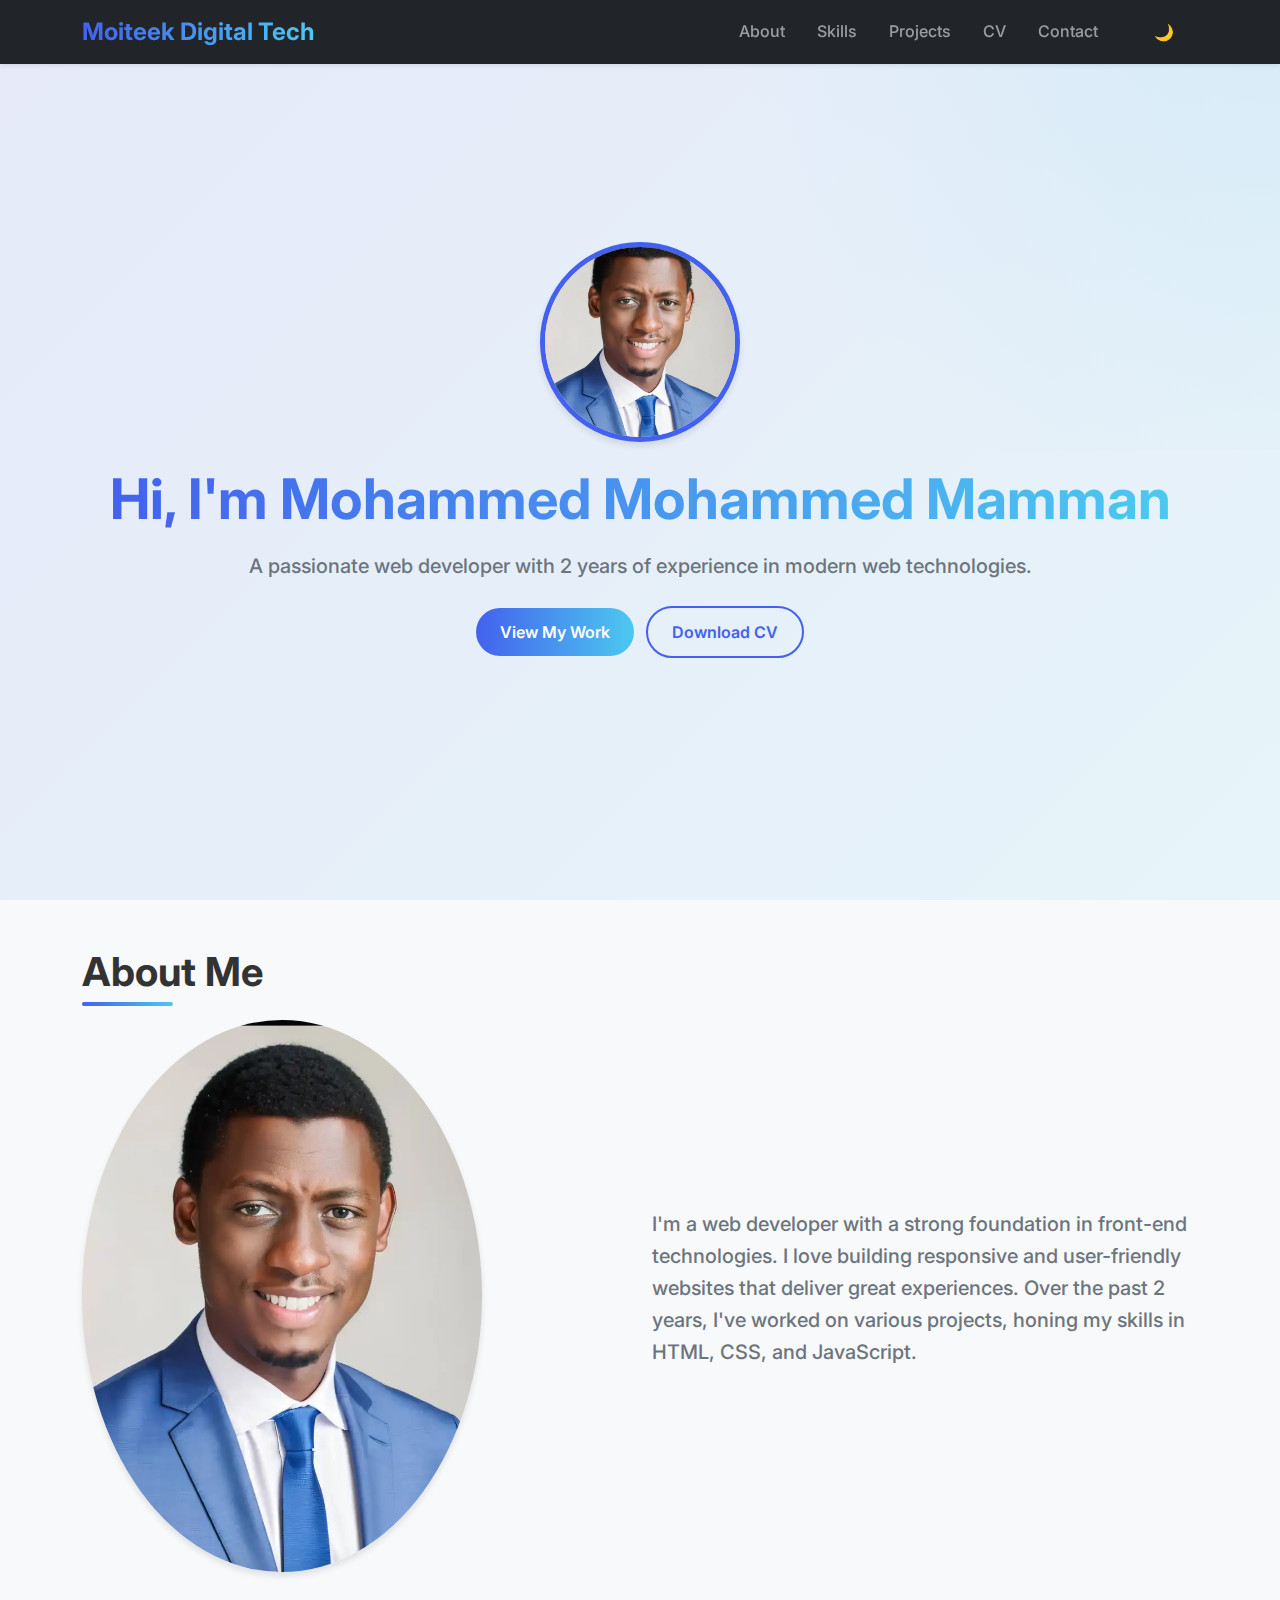
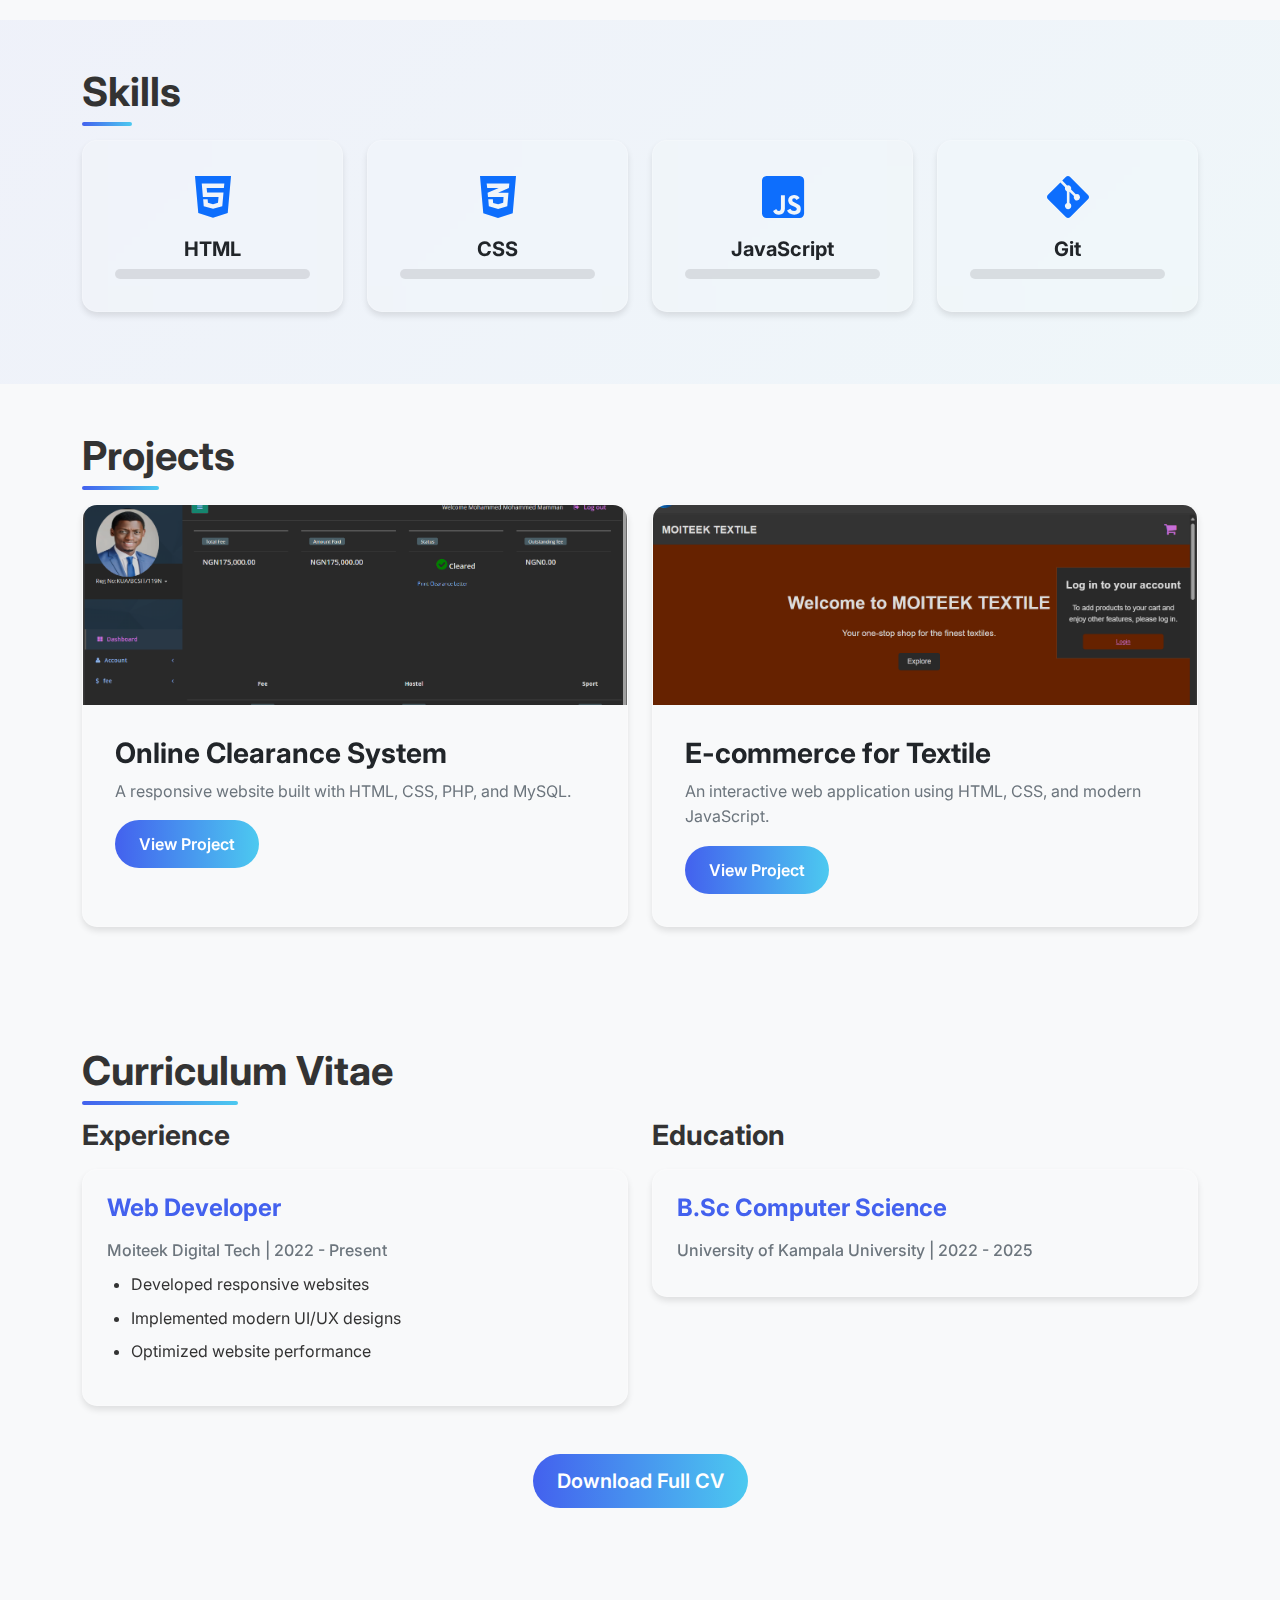
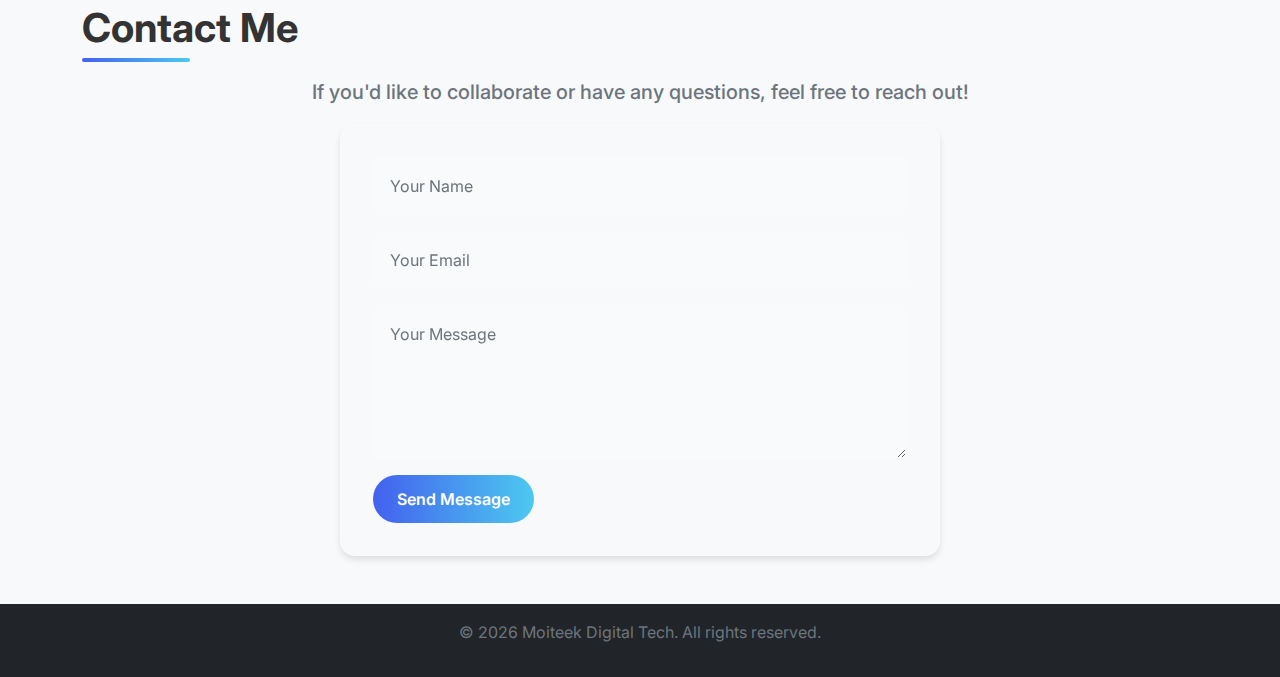
<file: port/index.html>
<!DOCTYPE html>
<html lang="en">
<head>
  <meta charset="UTF-8">
  <meta name="viewport" content="width=device-width, initial-scale=1.0">
  <title>Moiteek Digital Tech - Web Developer</title>
  <!-- Bootstrap CSS -->
  <link href="https://cdn.jsdelivr.net/npm/bootstrap@5.3.0/dist/css/bootstrap.min.css" rel="stylesheet">
  <!-- Font Awesome -->
  <link rel="stylesheet" href="https://cdnjs.cloudflare.com/ajax/libs/font-awesome/6.0.0/css/all.min.css">
  <!-- Google Fonts -->
  <link href="https://fonts.googleapis.com/css2?family=Inter:wght@400;500;600;700&display=swap" rel="stylesheet">
  <!-- Custom CSS -->
  <link rel="stylesheet" href="style.css">
</head>
<body>
  <!-- Header Section -->
  <header class="bg-dark text-white shadow-sm fixed-top">
    <div class="container">
      <nav class="navbar navbar-expand-lg navbar-dark">
        <a class="navbar-brand" href="#">Moiteek Digital Tech</a>
        <button class="navbar-toggler" type="button" data-bs-toggle="collapse" data-bs-target="#navbarNav">
          <span class="navbar-toggler-icon"></span>
        </button>
        <div class="collapse navbar-collapse" id="navbarNav">
          <ul class="navbar-nav ms-auto">
            <li class="nav-item"><a class="nav-link" href="#about">About</a></li>
            <li class="nav-item"><a class="nav-link" href="#skills">Skills</a></li>
            <li class="nav-item"><a class="nav-link" href="#projects">Projects</a></li>
            <li class="nav-item"><a class="nav-link" href="#cv">CV</a></li>
            <li class="nav-item"><a class="nav-link" href="#contact">Contact</a></li>
          </ul>
          <button id="theme-toggle" class="btn btn-outline-light ms-3">🌙</button>
        </div>
      </nav>
    </div>
  </header>

  <!-- Hero Section -->
  <section id="hero" class="vh-100 d-flex align-items-center">
    <div class="container text-center">
      <img src="images/dp.png" alt="Mohammed Mohammed Mamman - Web Developer" class="profile-photo rounded-circle mb-4">
      <h1 class="display-4 fw-bold">Hi, I'm Mohammed Mohammed Mamman</h1>
      <p class="lead">A passionate web developer with 2 years of experience in modern web technologies.</p>
      <div class="cta-buttons mt-4">
        <a href="#projects" class="btn btn-primary me-2">View My Work</a>
        <a href="#cv" class="btn btn-secondary">Download CV</a>
      </div>
    </div>
  </section>

  <!-- About Section -->
  <section id="about" class="py-5">
    <div class="container">
      <h2 class="text-center mb-4">About Me</h2>
      <div class="row align-items-center">
        <div class="col-md-6">
          <img src="images/dp.png" alt="Mohammed Mohammed Mamman" class="img-fluid rounded-circle">
        </div>
        <div class="col-md-6">
          <p class="lead">I'm a web developer with a strong foundation in front-end technologies. I love building responsive and user-friendly websites that deliver great experiences. Over the past 2 years, I've worked on various projects, honing my skills in HTML, CSS, and JavaScript.</p>
        </div>
      </div>
    </div>
  </section>

  <!-- Skills Section -->
  <section id="skills" class="bg-light py-5">
    <div class="container">
      <h2 class="text-center mb-4">Skills</h2>
      <div class="row text-center">
        <div class="col-md-3 mb-4">
          <div class="card h-100">
            <div class="card-body">
              <i class="fab fa-html5 fa-3x text-primary mb-3"></i>
              <h5 class="card-title">HTML</h5>
              <div class="progress">
                <div class="progress-bar" role="progressbar" style="width: 95%;" aria-valuenow="95" aria-valuemin="0" aria-valuemax="100">95%</div>
              </div>
            </div>
          </div>
        </div>
        <div class="col-md-3 mb-4">
          <div class="card h-100">
            <div class="card-body">
              <i class="fab fa-css3-alt fa-3x text-primary mb-3"></i>
              <h5 class="card-title">CSS</h5>
              <div class="progress">
                <div class="progress-bar" role="progressbar" style="width: 90%;" aria-valuenow="90" aria-valuemin="0" aria-valuemax="100">90%</div>
              </div>
            </div>
          </div>
        </div>
        <div class="col-md-3 mb-4">
          <div class="card h-100">
            <div class="card-body">
              <i class="fab fa-js-square fa-3x text-primary mb-3"></i>
              <h5 class="card-title">JavaScript</h5>
              <div class="progress">
                <div class="progress-bar" role="progressbar" style="width: 85%;" aria-valuenow="85" aria-valuemin="0" aria-valuemax="100">85%</div>
              </div>
            </div>
          </div>
        </div>
        <div class="col-md-3 mb-4">
          <div class="card h-100">
            <div class="card-body">
              <i class="fab fa-git-alt fa-3x text-primary mb-3"></i>
              <h5 class="card-title">Git</h5>
              <div class="progress">
                <div class="progress-bar" role="progressbar" style="width: 80%;" aria-valuenow="80" aria-valuemin="0" aria-valuemax="100">80%</div>
              </div>
            </div>
          </div>
        </div>
      </div>
    </div>
  </section>

  <!-- Projects Section -->
  <section id="projects" class="py-5">
    <div class="container">
      <h2 class="text-center mb-4">Projects</h2>
      <div class="row">
        <div class="col-md-6 mb-4">
          <div class="card h-100">
            <img src="images/clearancepic.png" alt="Online Clearance System" class="card-img-top">
            <div class="card-body">
              <h3 class="card-title">Online Clearance System</h3>
              <p class="card-text">A responsive website built with HTML, CSS, PHP, and MySQL.</p>
              <a href="http://localhost/student_clearance_system_kampala/index.php" class="btn btn-primary">View Project</a>
            </div>
          </div>
        </div>
        <div class="col-md-6 mb-4">
          <div class="card h-100">
            <img src="images/ecommercepic.png" alt="E-commerce for Textile" class="card-img-top">
            <div class="card-body">
              <h3 class="card-title">E-commerce for Textile</h3>
              <p class="card-text">An interactive web application using HTML, CSS, and modern JavaScript.</p>
              <a href="http://localhost/ecommerce" class="btn btn-primary">View Project</a>
            </div>
          </div>
        </div>
      </div>
    </div>
  </section>

  <!-- CV Section -->
  <section id="cv" class="bg-light py-5">
    <div class="container">
      <h2 class="text-center mb-4">Curriculum Vitae</h2>
      <div class="row">
        <div class="col-md-6">
          <h3>Experience</h3>
          <div class="cv-item">
            <h4>Web Developer</h4>
            <p>Moiteek Digital Tech | 2022 - Present</p>
            <ul>
              <li>Developed responsive websites</li>
              <li>Implemented modern UI/UX designs</li>
              <li>Optimized website performance</li>
            </ul>
          </div>
        </div>
        <div class="col-md-6">
          <h3>Education</h3>
          <div class="cv-item">
            <h4>B.Sc Computer Science</h4>
            <p>University of Kampala University | 2022 - 2025</p>
          </div>
        </div>
      </div>
      <div class="text-center mt-4">
        <a href="macv.pdf" download class="btn btn-primary btn-lg">Download Full CV</a>
      </div>
    </div>
  </section>

  <!-- Contact Section -->
  <section id="contact" class="py-5">
    <div class="container">
      <h2 class="text-center mb-4">Contact Me</h2>
      <p class="text-center lead">If you'd like to collaborate or have any questions, feel free to reach out!</p>
      <form class="contact-form">
        <div class="mb-3">
          <input type="text" class="form-control" placeholder="Your Name" required>
        </div>
        <div class="mb-3">
          <input type="email" class="form-control" placeholder="Your Email" required>
        </div>
        <div class="mb-3">
          <textarea class="form-control" rows="5" placeholder="Your Message" required></textarea>
        </div>
        <button type="submit" class="btn btn-primary">Send Message</button>
      </form>
    </div>
  </section>

  <!-- Footer -->
  <footer class="bg-dark text-white text-center py-3">
    <div class="container">
      <p>&copy; <span id="year"></span> Moiteek Digital Tech. All rights reserved.</p>
    </div>
  </footer>

  <!-- Bootstrap JS -->
  <script src="https://cdn.jsdelivr.net/npm/bootstrap@5.3.0/dist/js/bootstrap.bundle.min.js"></script>
  <!-- Custom JS -->
  <script src="script.js"></script>
</body>
</html>
</file>
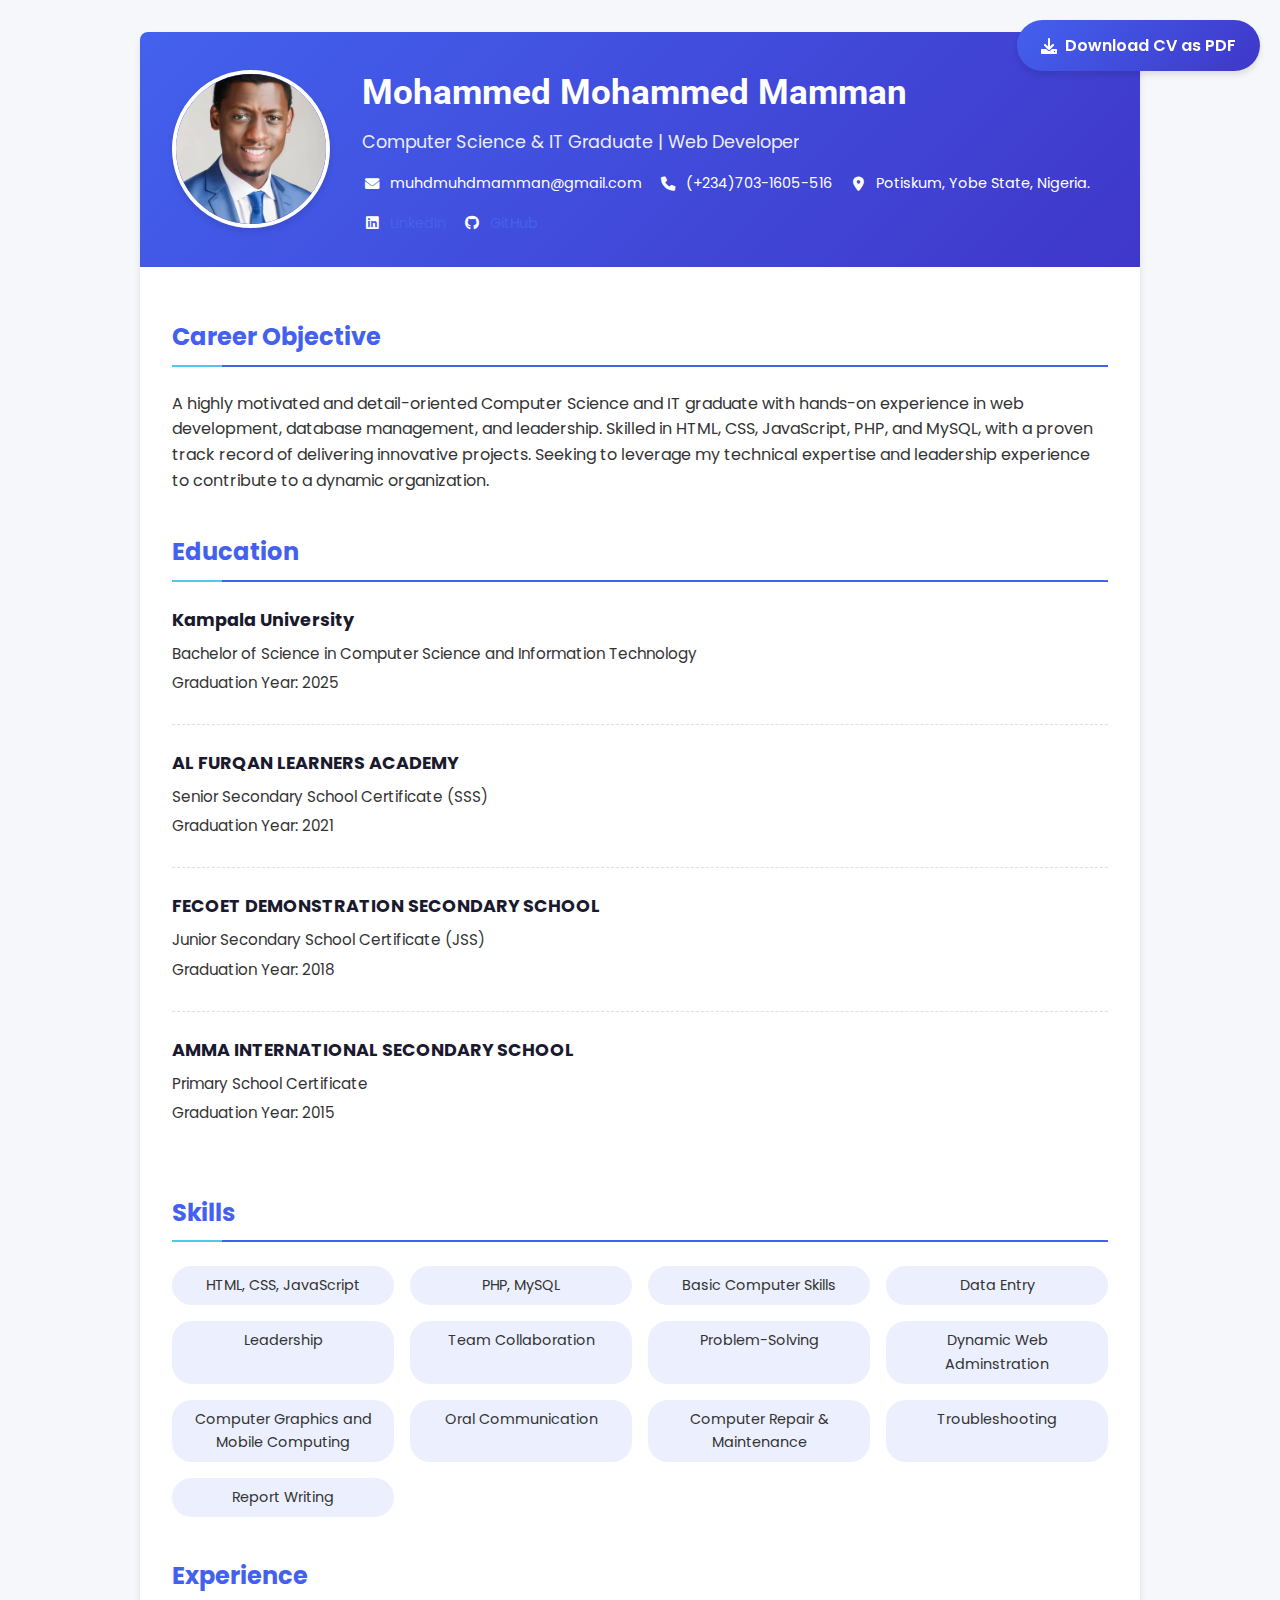
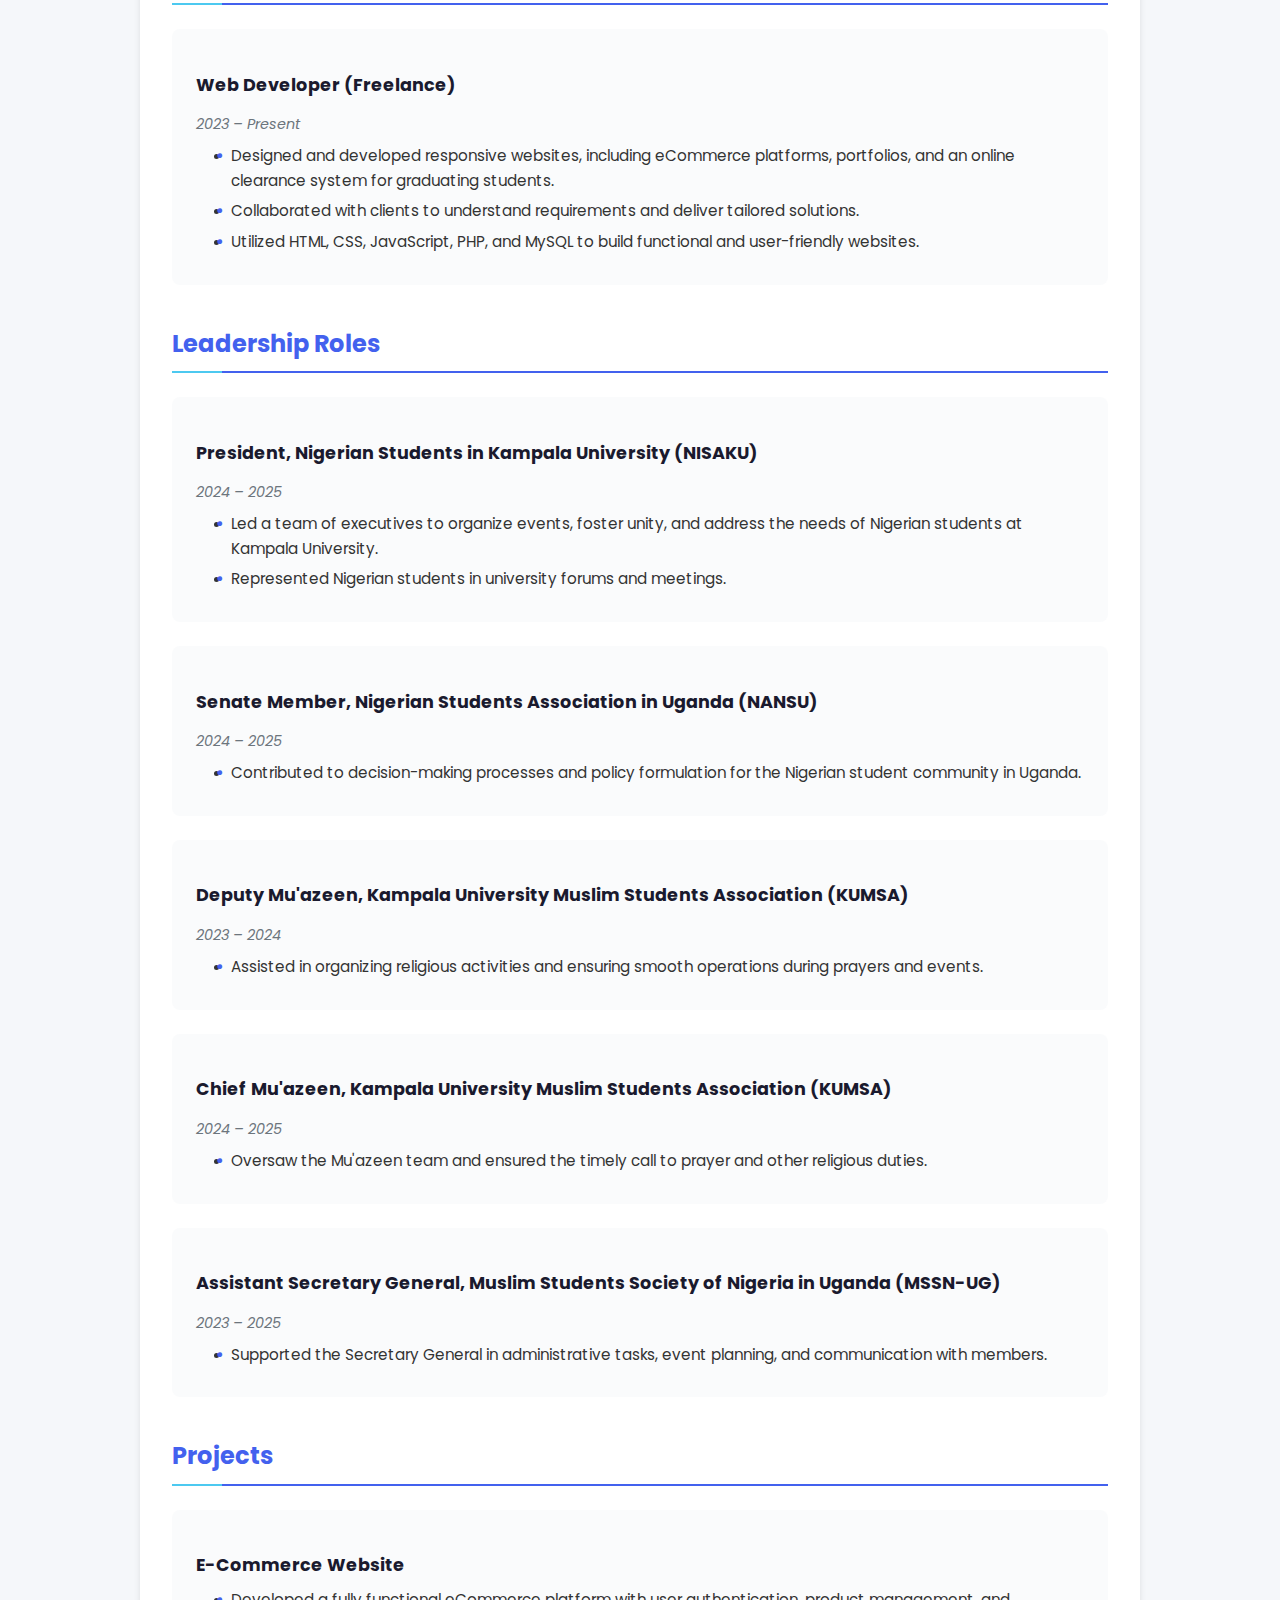
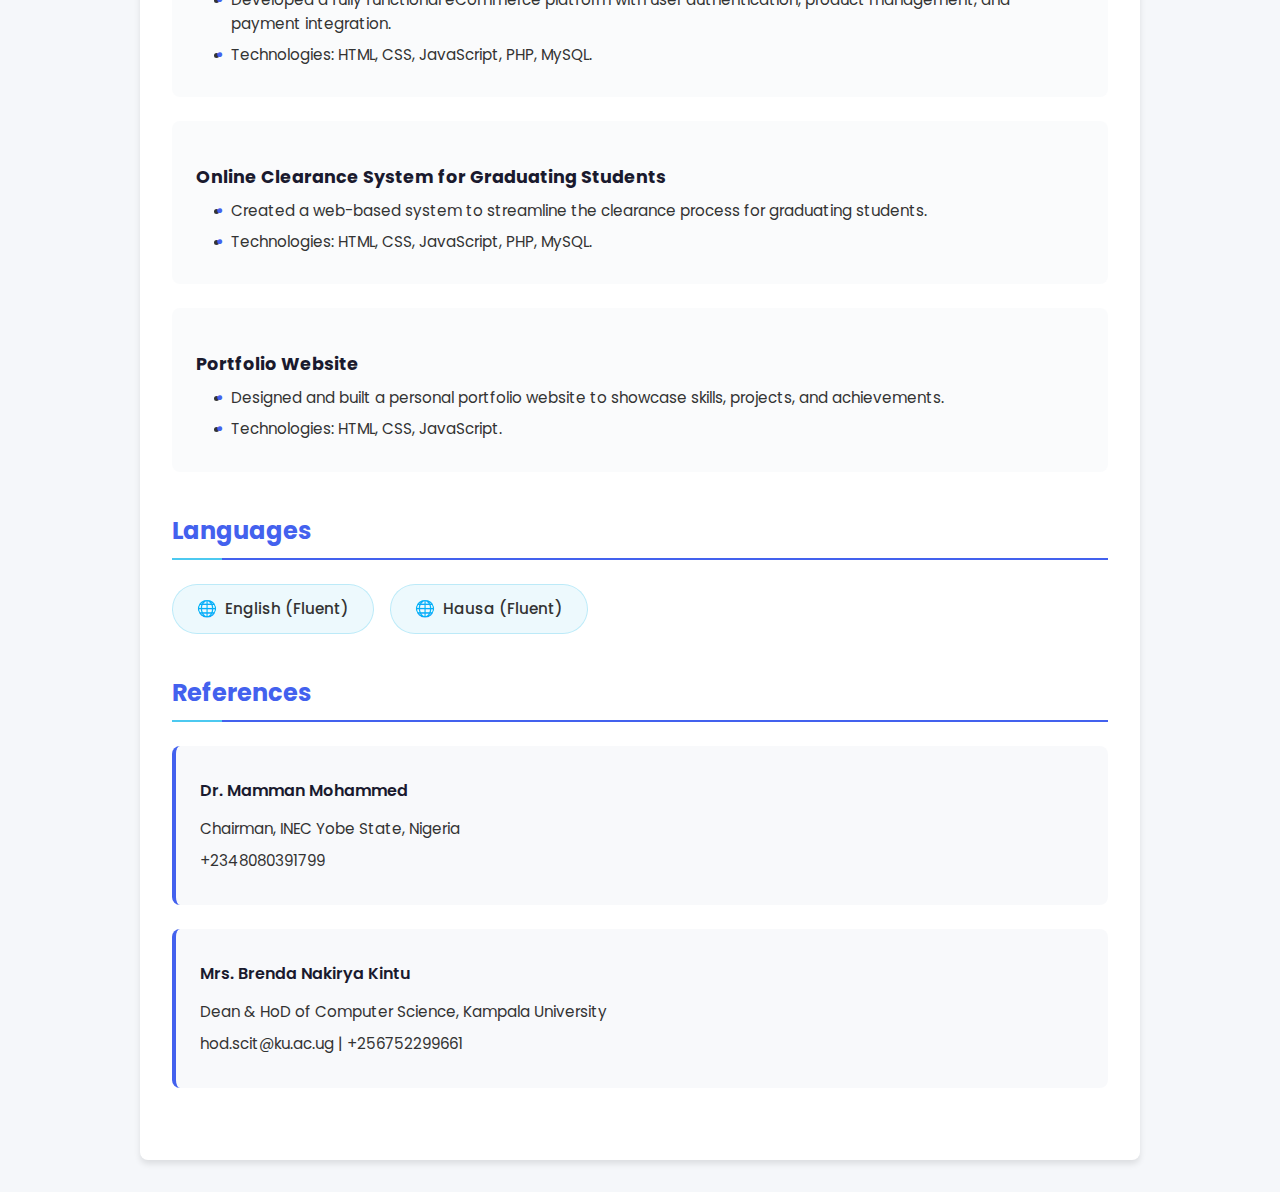
<file: port/cv.html>
<!DOCTYPE html>
<html lang="en">
<head>
  <meta charset="UTF-8">
  <meta name="viewport" content="width=device-width, initial-scale=1.0">
  <title>My CV</title>
  <link rel="stylesheet" href="cv.css">
  <link href="https://fonts.googleapis.com/css2?family=Roboto:wght@400;700&family=Poppins:wght@400;600&display=swap" rel="stylesheet">
  <link rel="stylesheet" href="https://cdnjs.cloudflare.com/ajax/libs/font-awesome/6.0.0/css/all.min.css">
</head>
<body>
  <!-- Download Button -->
  <div class="download-button">
    <a href="macv.pdf" download class="btn-download">
      <i class="fas fa-download"></i> Download CV as PDF
    </a>
  </div>

  <div class="cv-container">
    <!-- Header Section -->
    <header class="cv-header">
      <div class="profile-pic">
        <img src="images/dp.png" alt="Mohammed Mohammed Mamman">
      </div>
      <div class="header-info">
        <h1>Mohammed Mohammed Mamman</h1>
        <p>Computer Science & IT Graduate | Web Developer</p>
        <ul class="contact-info">
          <li><i class="fas fa-envelope"></i> muhdmuhdmamman@gmail.com</li>
          <li><i class="fas fa-phone"></i> (+234)703-1605-516</li>
          <li><i class="fas fa-map-marker-alt"></i> Potiskum, Yobe State, Nigeria.</li>
          <li><i class="fab fa-linkedin"></i> <a href="#">LinkedIn</a></li>
          <li><i class="fab fa-github"></i> <a href="#">GitHub</a></li>
        </ul>
      </div>
    </header>

    <!-- Main Content -->
    <main class="cv-main">
      <!-- Career Objective -->
      <section class="cv-section">
        <h2>Career Objective</h2>
        <p>
          A highly motivated and detail-oriented Computer Science and IT graduate with hands-on experience in web development, database management, and leadership. Skilled in HTML, CSS, JavaScript, PHP, and MySQL, with a proven track record of delivering innovative projects. Seeking to leverage my technical expertise and leadership experience to contribute to a dynamic organization.
        </p>
      </section>

      <!-- Education -->
      <section class="cv-section">
        <h2>Education</h2>
        <div class="education-item">
          <h3>Kampala University</h3>
          <p>Bachelor of Science in Computer Science and Information Technology</p>
          <p>Graduation Year: 2025</p>
        </div>
        <div class="education-item">
          <h3>AL FURQAN LEARNERS ACADEMY</h3>
          <p>Senior Secondary School Certificate (SSS)</p>
          <p>Graduation Year: 2021</p>
        </div>
        <div class="education-item">
          <h3>FECOET DEMONSTRATION SECONDARY SCHOOL</h3>
          <p>Junior Secondary School Certificate (JSS)</p>
          <p>Graduation Year: 2018</p>
        </div>
        <div class="education-item">
          <h3>AMMA INTERNATIONAL SECONDARY SCHOOL</h3>
          <p>Primary School Certificate</p>
          <p>Graduation Year: 2015</p>
        </div>
      </section>

      <!-- Skills -->
      <section class="cv-section">
        <h2>Skills</h2>
        <ul class="skills-list">
          <li>HTML, CSS, JavaScript</li>
          <li>PHP, MySQL</li>
          <li>Basic Computer Skills</li>
          <li>Data Entry</li>
          <li>Leadership</li>
          <li>Team Collaboration</li>
          <li>Problem-Solving</li>
          <li>Dynamic Web Adminstration</li>
          <li>Computer Graphics and Mobile Computing</li>
          <li>Oral Communication</li>
          <li>Computer Repair & Maintenance </li>
          <li>Troubleshooting</li>
          <li>Report Writing</li>
        </ul>
      </section>

      <!-- Experience -->
      <section class="cv-section">
        <h2>Experience</h2>
        <div class="experience-item">
          <h3>Web Developer (Freelance)</h3>
          <p>2023 – Present</p>
          <ul>
            <li>Designed and developed responsive websites, including eCommerce platforms, portfolios, and an online clearance system for graduating students.</li>
            <li>Collaborated with clients to understand requirements and deliver tailored solutions.</li>
            <li>Utilized HTML, CSS, JavaScript, PHP, and MySQL to build functional and user-friendly websites.</li>
          </ul>
        </div>
      </section>

      <!-- Leadership Roles -->
      <section class="cv-section">
        <h2>Leadership Roles</h2>
        <div class="leadership-item">
          <h3>President, Nigerian Students in Kampala University (NISAKU)</h3>
          <p>2024 – 2025</p>
          <ul>
            <li>Led a team of executives to organize events, foster unity, and address the needs of Nigerian students at Kampala University.</li>
            <li>Represented Nigerian students in university forums and meetings.</li>
          </ul>
        </div>
        <div class="leadership-item">
          <h3>Senate Member, Nigerian Students Association in Uganda (NANSU)</h3>
          <p>2024 – 2025</p>
          <ul>
            <li>Contributed to decision-making processes and policy formulation for the Nigerian student community in Uganda.</li>
          </ul>
        </div>
        <div class="leadership-item">
          <h3>Deputy Mu'azeen, Kampala University Muslim Students Association (KUMSA)</h3>
          <p>2023 – 2024</p>
          <ul>
            <li>Assisted in organizing religious activities and ensuring smooth operations during prayers and events.</li>
          </ul>
        </div>
        <div class="leadership-item">
          <h3>Chief Mu'azeen, Kampala University Muslim Students Association (KUMSA)</h3>
          <p>2024 – 2025</p>
          <ul>
            <li>Oversaw the Mu'azeen team and ensured the timely call to prayer and other religious duties.</li>
          </ul>
        </div>
        <div class="leadership-item">
          <h3>Assistant Secretary General, Muslim Students Society of Nigeria in Uganda (MSSN-UG)</h3>
          <p>2023 – 2025</p>
          <ul>
            <li>Supported the Secretary General in administrative tasks, event planning, and communication with members.</li>
          </ul>
        </div>
      </section>

      <!-- Projects -->
      <section class="cv-section">
        <h2>Projects</h2>
        <div class="project-item">
          <h3>E-Commerce Website</h3>
          <ul>
            <li>Developed a fully functional eCommerce platform with user authentication, product management, and payment integration.</li>
            <li>Technologies: HTML, CSS, JavaScript, PHP, MySQL.</li>
          </ul>
        </div>
        <div class="project-item">
          <h3>Online Clearance System for Graduating Students</h3>
          <ul>
            <li>Created a web-based system to streamline the clearance process for graduating students.</li>
            <li>Technologies: HTML, CSS, JavaScript, PHP, MySQL.</li>
          </ul>
        </div>
        <div class="project-item">
          <h3>Portfolio Website</h3>
          <ul>
            <li>Designed and built a personal portfolio website to showcase skills, projects, and achievements.</li>
            <li>Technologies: HTML, CSS, JavaScript.</li>
          </ul>
        </div>
      </section>
      <section class="cv-section">
        <h2>Languages</h2>
        <ul class="languages-list">
          <li>English (Fluent)</li>
          <li>Hausa (Fluent)</li>
        </ul>
      </section>
      
      <section class="cv-section">
        <h2>References</h2>
        <div class="references-item">
          <p><strong>Dr. Mamman Mohammed</strong></p>
          <p>Chairman, INEC Yobe State, Nigeria</p>
          <p>+2348080391799</p>
        </div>
        <div class="references-item">
          <p><strong>Mrs. Brenda Nakirya Kintu</strong></p>
          <p>Dean & HoD of Computer Science, Kampala University</p>
          <p>hod.scit@ku.ac.ug | +256752299661</p>
        </div>
      </section>
    
    </main>
  </div>
</body>
</html>
</file>
<file: port/style.css>
/* style.css */

/* Base Styles */
:root {
  --primary-color: #4361ee;
  --secondary-color: #3f37c9;
  --accent-color: #4cc9f0;
  --dark-color: #1a1a2e;
  --light-color: #f8f9fa;
  --text-color: #333;
  --text-light: #6c757d;
  --shadow: 0 4px 6px rgba(0, 0, 0, 0.1);
  --transition: all 0.3s ease;
}

[data-theme="dark"] {
  --primary-color: #4cc9f0;
  --secondary-color: #4361ee;
  --accent-color: #3f37c9;
  --dark-color: #f8f9fa;
  --light-color: #1a1a2e;
  --text-color: #f8f9fa;
  --text-light: #adb5bd;
  --shadow: 0 4px 6px rgba(0, 0, 0, 0.3);
}

* {
  margin: 0;
  padding: 0;
  box-sizing: border-box;
}

html {
  scroll-behavior: smooth;
}

body {
  font-family: 'Inter', sans-serif;
  line-height: 1.6;
  color: var(--text-color);
  background-color: var(--light-color);
  transition: var(--transition);
}

/* Typography */
h1, h2, h3, h4, h5, h6 {
  font-weight: 700;
  line-height: 1.2;
  margin-bottom: 1rem;
}

h1 {
  font-size: 3.5rem;
  background: linear-gradient(90deg, var(--primary-color), var(--accent-color));
  -webkit-background-clip: text;
  background-clip: text;
  color: transparent;
  display: inline-block;
}

h2 {
  font-size: 2.5rem;
  margin-bottom: 2rem;
  position: relative;
  display: inline-block;
}

h2::after {
  content: '';
  position: absolute;
  bottom: -10px;
  left: 0;
  width: 50%;
  height: 4px;
  background: linear-gradient(90deg, var(--primary-color), var(--accent-color));
  border-radius: 2px;
}

p {
  margin-bottom: 1rem;
  color: var(--text-light);
}

.lead {
  font-size: 1.25rem;
  font-weight: 500;
}

/* Header */
header {
  background-color: rgba(26, 26, 46, 0.8) !important;
  backdrop-filter: blur(10px);
  transition: var(--transition);
}

[data-theme="dark"] header {
  background-color: rgba(26, 26, 46, 0.8) !important;
}

.navbar-brand {
  font-weight: 700;
  font-size: 1.5rem;
  background: linear-gradient(90deg, var(--primary-color), var(--accent-color));
  -webkit-background-clip: text;
  background-clip: text;
  color: transparent;
}

.nav-link {
  font-weight: 500;
  position: relative;
  margin: 0 0.5rem;
}

.nav-link::after {
  content: '';
  position: absolute;
  bottom: 0;
  left: 0;
  width: 0;
  height: 2px;
  background-color: var(--accent-color);
  transition: var(--transition);
}

.nav-link:hover::after {
  width: 100%;
}

/* Hero Section */
#hero {
  background: linear-gradient(135deg, rgba(67, 97, 238, 0.1), rgba(76, 201, 240, 0.1));
  position: relative;
  overflow: hidden;
}

#hero::before {
  content: '';
  position: absolute;
  top: -50%;
  right: -50%;
  width: 100%;
  height: 100%;
  background: radial-gradient(circle, rgba(76, 201, 240, 0.1) 0%, rgba(0, 0, 0, 0) 70%);
  z-index: -1;
}

.profile-photo {
  width: 200px;
  height: 200px;
  object-fit: cover;
  border: 5px solid var(--primary-color);
  box-shadow: var(--shadow);
  transition: var(--transition);
}

.profile-photo:hover {
  transform: scale(1.05);
  box-shadow: 0 10px 20px rgba(0, 0, 0, 0.2);
}

/* About Section */
#about {
  background-color: var(--light-color);
}

#about img {
  width: 100%;
  max-width: 400px;
  height: auto;
  border-radius: 20px;
  box-shadow: var(--shadow);
  transition: var(--transition);
}

#about img:hover {
  transform: translateY(-10px);
}

/* Skills Section */
#skills {
  background: linear-gradient(135deg, rgba(67, 97, 238, 0.05), rgba(76, 201, 240, 0.05));
}

.card {
  border: none;
  border-radius: 15px;
  overflow: hidden;
  box-shadow: var(--shadow);
  transition: var(--transition);
  background-color: rgba(255, 255, 255, 0.1);
  backdrop-filter: blur(10px);
  border: 1px solid rgba(255, 255, 255, 0.2);
}

.card:hover {
  transform: translateY(-10px);
  box-shadow: 0 15px 30px rgba(0, 0, 0, 0.2);
}

.card-body {
  padding: 2rem;
}

.progress {
  height: 10px;
  border-radius: 5px;
  background-color: rgba(0, 0, 0, 0.1);
}

.progress-bar {
  background: linear-gradient(90deg, var(--primary-color), var(--accent-color));
  border-radius: 5px;
}

/* Projects Section */
#projects .card {
  overflow: hidden;
}

#projects .card-img-top {
  height: 200px;
  object-fit: cover;
  transition: var(--transition);
}

#projects .card:hover .card-img-top {
  transform: scale(1.05);
}

/* CV Section */
.cv-item {
  background-color: rgba(255, 255, 255, 0.1);
  backdrop-filter: blur(10px);
  border-radius: 15px;
  padding: 1.5rem;
  margin-bottom: 1.5rem;
  box-shadow: var(--shadow);
  border: 1px solid rgba(255, 255, 255, 0.2);
}

.cv-item h4 {
  color: var(--primary-color);
}

.cv-item p {
  font-weight: 500;
  margin-bottom: 0.5rem;
}

.cv-item ul {
  padding-left: 1.5rem;
}

.cv-item li {
  margin-bottom: 0.5rem;
}

/* Contact Section */
.contact-form {
  max-width: 600px;
  margin: 0 auto;
  background-color: rgba(255, 255, 255, 0.1);
  backdrop-filter: blur(10px);
  padding: 2rem;
  border-radius: 15px;
  box-shadow: var(--shadow);
  border: 1px solid rgba(255, 255, 255, 0.2);
}

.form-control {
  background-color: rgba(255, 255, 255, 0.1);
  border: 1px solid rgba(255, 255, 255, 0.2);
  color: var(--text-color);
  padding: 1rem;
  border-radius: 10px;
  transition: var(--transition);
}

.form-control:focus {
  background-color: rgba(255, 255, 255, 0.2);
  border-color: var(--primary-color);
  box-shadow: 0 0 0 0.25rem rgba(67, 97, 238, 0.25);
  color: var(--text-color);
}

.form-control::placeholder {
  color: var(--text-light);
}

/* Buttons */
.btn {
  padding: 0.75rem 1.5rem;
  border-radius: 50px;
  font-weight: 600;
  transition: var(--transition);
  border: none;
}

.btn-primary {
  background: linear-gradient(90deg, var(--primary-color), var(--accent-color));
  color: white;
}

.btn-primary:hover {
  transform: translateY(-3px);
  box-shadow: 0 10px 20px rgba(67, 97, 238, 0.3);
}

.btn-secondary {
  background-color: transparent;
  border: 2px solid var(--primary-color);
  color: var(--primary-color);
}

.btn-secondary:hover {
  background-color: var(--primary-color);
  color: white;
  transform: translateY(-3px);
  box-shadow: 0 10px 20px rgba(67, 97, 238, 0.3);
}

/* Footer */
footer {
  background-color: var(--dark-color);
  color: white;
}

/* Animations */
@keyframes fadeIn {
  from { opacity: 0; transform: translateY(20px); }
  to { opacity: 1; transform: translateY(0); }
}

section {
  animation: fadeIn 0.8s ease forwards;
}

/* Responsive Design */
@media (max-width: 992px) {
  h1 {
    font-size: 2.5rem;
  }
  
  h2 {
    font-size: 2rem;
  }
  
  .profile-photo {
    width: 150px;
    height: 150px;
  }
}

@media (max-width: 768px) {
  #about .col-md-6 {
    text-align: center;
  }
  
  #about img {
    margin-bottom: 2rem;
  }
  
  .skills-card {
    margin-bottom: 1.5rem;
  }
}

@media (max-width: 576px) {
  h1 {
    font-size: 2rem;
  }
  
  h2 {
    font-size: 1.75rem;
  }
  
  .lead {
    font-size: 1rem;
  }
}



/* Additional CSS for JS features */
.scroll-to-top {
  position: fixed;
  bottom: 30px;
  right: 30px;
  width: 50px;
  height: 50px;
  border-radius: 50%;
  background: linear-gradient(135deg, var(--primary-color), var(--accent-color));
  color: white;
  border: none;
  display: flex;
  align-items: center;
  justify-content: center;
  cursor: pointer;
  opacity: 0;
  transform: translateY(20px);
  transition: all 0.3s ease;
  z-index: 999;
  box-shadow: 0 4px 15px rgba(0, 0, 0, 0.2);
}

.scroll-to-top.show {
  opacity: 1;
  transform: translateY(0);
}

.scroll-to-top:hover {
  transform: translateY(-5px) scale(1.1);
}

.project-overlay {
  position: absolute;
  top: 0;
  left: 0;
  width: 100%;
  height: 100%;
  background: rgba(67, 97, 238, 0.7);
  display: flex;
  align-items: center;
  justify-content: center;
  opacity: 0;
  transition: opacity 0.3s ease;
  color: white;
  font-size: 2rem;
  z-index: 1;
}

.toast {
  position: fixed;
  bottom: 20px;
  right: 20px;
  z-index: 1000;
  animation: fadeIn 0.3s ease;
}

@keyframes fadeIn {
  from { opacity: 0; transform: translateY(20px); }
  to { opacity: 1; transform: translateY(0); }
}

.animate-on-scroll {
  opacity: 0;
  transform: translateY(30px);
  transition: all 0.6s ease;
}

.animate-on-scroll.animated {
  opacity: 1;
  transform: translateY(0);
}
</file>
<file: port/cv.css>
/* cv.css */

/* Base Styles */
:root {
  --primary-color: #4361ee;
  --secondary-color: #3f37c9;
  --accent-color: #4cc9f0;
  --dark-color: #1a1a2e;
  --light-color: #f8f9fa;
  --text-color: #333;
  --text-light: #6c757d;
  --section-bg: #ffffff;
  --shadow: 0 4px 6px rgba(0, 0, 0, 0.1);
  --border-radius: 8px;
  --transition: all 0.3s ease;
}

body {
  font-family: 'Poppins', sans-serif;
  line-height: 1.6;
  color: var(--text-color);
  background-color: #f5f7fa;
  margin: 0;
  padding: 0;
}

a {
  color: var(--primary-color);
  text-decoration: none;
  transition: var(--transition);
}

a:hover {
  color: var(--secondary-color);
  text-decoration: underline;
}

/* Layout */
.cv-container {
  max-width: 1000px;
  margin: 2rem auto;
  background-color: var(--section-bg);
  box-shadow: var(--shadow);
  border-radius: var(--border-radius);
  overflow: hidden;
}

/* Header Section */
.cv-header {
  display: flex;
  flex-wrap: wrap;
  align-items: center;
  padding: 2rem;
  background: linear-gradient(135deg, var(--primary-color), var(--secondary-color));
  color: white;
  gap: 2rem;
}

.profile-pic {
  width: 150px;
  height: 150px;
  border-radius: 50%;
  overflow: hidden;
  border: 4px solid white;
  box-shadow: var(--shadow);
}

.profile-pic img {
  width: 100%;
  height: 100%;
  object-fit: cover;
}

.header-info {
  flex: 1;
  min-width: 250px;
}

.header-info h1 {
  margin: 0;
  font-size: 2.2rem;
  font-weight: 700;
  font-family: 'Roboto', sans-serif;
}

.header-info p {
  margin: 0.5rem 0 1rem;
  font-size: 1.1rem;
  opacity: 0.9;
}

.contact-info {
  list-style: none;
  padding: 0;
  margin: 0;
  display: flex;
  flex-wrap: wrap;
  gap: 1rem;
}

.contact-info li {
  display: flex;
  align-items: center;
  gap: 0.5rem;
  font-size: 0.9rem;
}

.contact-info i {
  width: 20px;
  text-align: center;
}

/* Main Content */
.cv-main {
  padding: 2rem;
}

.cv-section {
  margin-bottom: 2.5rem;
}

.cv-section h2 {
  font-size: 1.5rem;
  margin-bottom: 1.5rem;
  padding-bottom: 0.5rem;
  border-bottom: 2px solid var(--primary-color);
  color: var(--primary-color);
  position: relative;
}

.cv-section h2::after {
  content: '';
  position: absolute;
  bottom: -2px;
  left: 0;
  width: 50px;
  height: 2px;
  background-color: var(--accent-color);
}

/* Education Section */
.education-item {
  margin-bottom: 1.5rem;
  padding-bottom: 1.5rem;
  border-bottom: 1px dashed #e0e0e0;
}

.education-item:last-child {
  border-bottom: none;
}

.education-item h3 {
  font-size: 1.1rem;
  margin-bottom: 0.5rem;
  color: var(--dark-color);
}

.education-item p {
  margin: 0.3rem 0;
  font-size: 0.95rem;
}

/* Skills Section */
.skills-list {
  display: grid;
  grid-template-columns: repeat(auto-fill, minmax(200px, 1fr));
  gap: 1rem;
  list-style: none;
  padding: 0;
}

.skills-list li {
  background-color: rgba(67, 97, 238, 0.1);
  padding: 0.5rem 1rem;
  border-radius: 20px;
  font-size: 0.9rem;
  text-align: center;
  transition: var(--transition);
}

.skills-list li:hover {
  background-color: rgba(67, 97, 238, 0.2);
  transform: translateY(-2px);
}

/* Experience & Leadership Sections */
.experience-item,
.leadership-item,
.project-item {
  margin-bottom: 1.5rem;
  padding: 1.5rem;
  background-color: rgba(245, 247, 250, 0.5);
  border-radius: var(--border-radius);
  transition: var(--transition);
}

.experience-item:hover,
.leadership-item:hover,
.project-item:hover {
  transform: translateY(-3px);
  box-shadow: var(--shadow);
}

.experience-item h3,
.leadership-item h3,
.project-item h3 {
  font-size: 1.1rem;
  margin-bottom: 0.5rem;
  color: var(--dark-color);
}

.experience-item p,
.leadership-item p {
  font-size: 0.9rem;
  color: var(--text-light);
  margin-bottom: 0.5rem;
  font-style: italic;
}

.experience-item ul,
.leadership-item ul,
.project-item ul {
  margin: 0.5rem 0 0 1.2rem;
  padding-left: 1rem;
}

.experience-item li,
.leadership-item li,
.project-item li {
  margin-bottom: 0.4rem;
  font-size: 0.95rem;
  position: relative;
}

.experience-item li::before,
.leadership-item li::before,
.project-item li::before {
  content: '•';
  color: var(--primary-color);
  font-weight: bold;
  display: inline-block;
  width: 1em;
  margin-left: -1em;
}

/* Download Button */
.download-button {
  position: fixed;
  top: 20px;
  right: 20px;
  z-index: 100;
}

.btn-download {
  display: inline-flex;
  align-items: center;
  gap: 0.5rem;
  padding: 0.8rem 1.5rem;
  background: linear-gradient(135deg, var(--primary-color), var(--secondary-color));
  color: white;
  border-radius: 50px;
  font-weight: 600;
  box-shadow: var(--shadow);
  transition: var(--transition);
}

.btn-download:hover {
  transform: translateY(-2px);
  box-shadow: 0 6px 12px rgba(67, 97, 238, 0.2);
  text-decoration: none;
}

.btn-download i {
  font-size: 1rem;
}

/* Responsive Design */
@media (max-width: 768px) {
  .cv-header {
    flex-direction: column;
    text-align: center;
  }
  
  .profile-pic {
    margin: 0 auto;
  }
  
  .contact-info {
    justify-content: center;
  }
  
  .skills-list {
    grid-template-columns: repeat(auto-fill, minmax(150px, 1fr));
  }
  
  .download-button {
    position: static;
    text-align: center;
    margin: 1rem auto;
  }
}

@media (max-width: 480px) {
  .cv-header {
    padding: 1.5rem;
  }
  
  .cv-main {
    padding: 1.5rem;
  }
  
  .header-info h1 {
    font-size: 1.8rem;
  }
  
  .skills-list {
    grid-template-columns: 1fr;
  }
  
  .experience-item,
  .leadership-item,
  .project-item {
    padding: 1rem;
  }
}


/* Add to your existing cv.css */

/* Languages Section */
.languages-list {
  display: flex;
  flex-wrap: wrap;
  gap: 1rem;
  list-style: none;
  padding: 0;
  margin: 0;
}

.languages-list li {
  background-color: rgba(76, 201, 240, 0.1);
  padding: 0.7rem 1.5rem;
  border-radius: 50px;
  font-size: 0.95rem;
  font-weight: 500;
  border: 1px solid rgba(76, 201, 240, 0.3);
  display: flex;
  align-items: center;
  transition: var(--transition);
}

.languages-list li:hover {
  background-color: rgba(76, 201, 240, 0.2);
  transform: translateY(-2px);
  box-shadow: 0 4px 8px rgba(0, 0, 0, 0.05);
}

.languages-list li::before {
  content: "🌐";
  margin-right: 0.5rem;
  font-size: 1rem;
}

/* References Section */
.references-item {
  margin-bottom: 1.5rem;
  padding: 1.5rem;
  background-color: rgba(245, 247, 250, 0.7);
  border-radius: var(--border-radius);
  border-left: 4px solid var(--primary-color);
  transition: var(--transition);
}

.references-item:hover {
  transform: translateY(-3px);
  box-shadow: var(--shadow);
}

.references-item strong {
  color: var(--dark-color);
  font-weight: 600;
}

.references-item p {
  margin: 0.5rem 0;
  font-size: 0.95rem;
  line-height: 1.6;
}

.references-item p:first-of-type {
  margin-bottom: 0.8rem;
  font-size: 1rem;
}

/* Add this to your media queries for responsiveness */
@media (max-width: 768px) {
  .languages-list {
    justify-content: center;
  }
  
  .references-item {
    padding: 1.2rem;
  }
}

@media (max-width: 480px) {
  .languages-list li {
    padding: 0.6rem 1.2rem;
    font-size: 0.9rem;
  }
  
  .references-item {
    padding: 1rem;
  }
}
</file>
